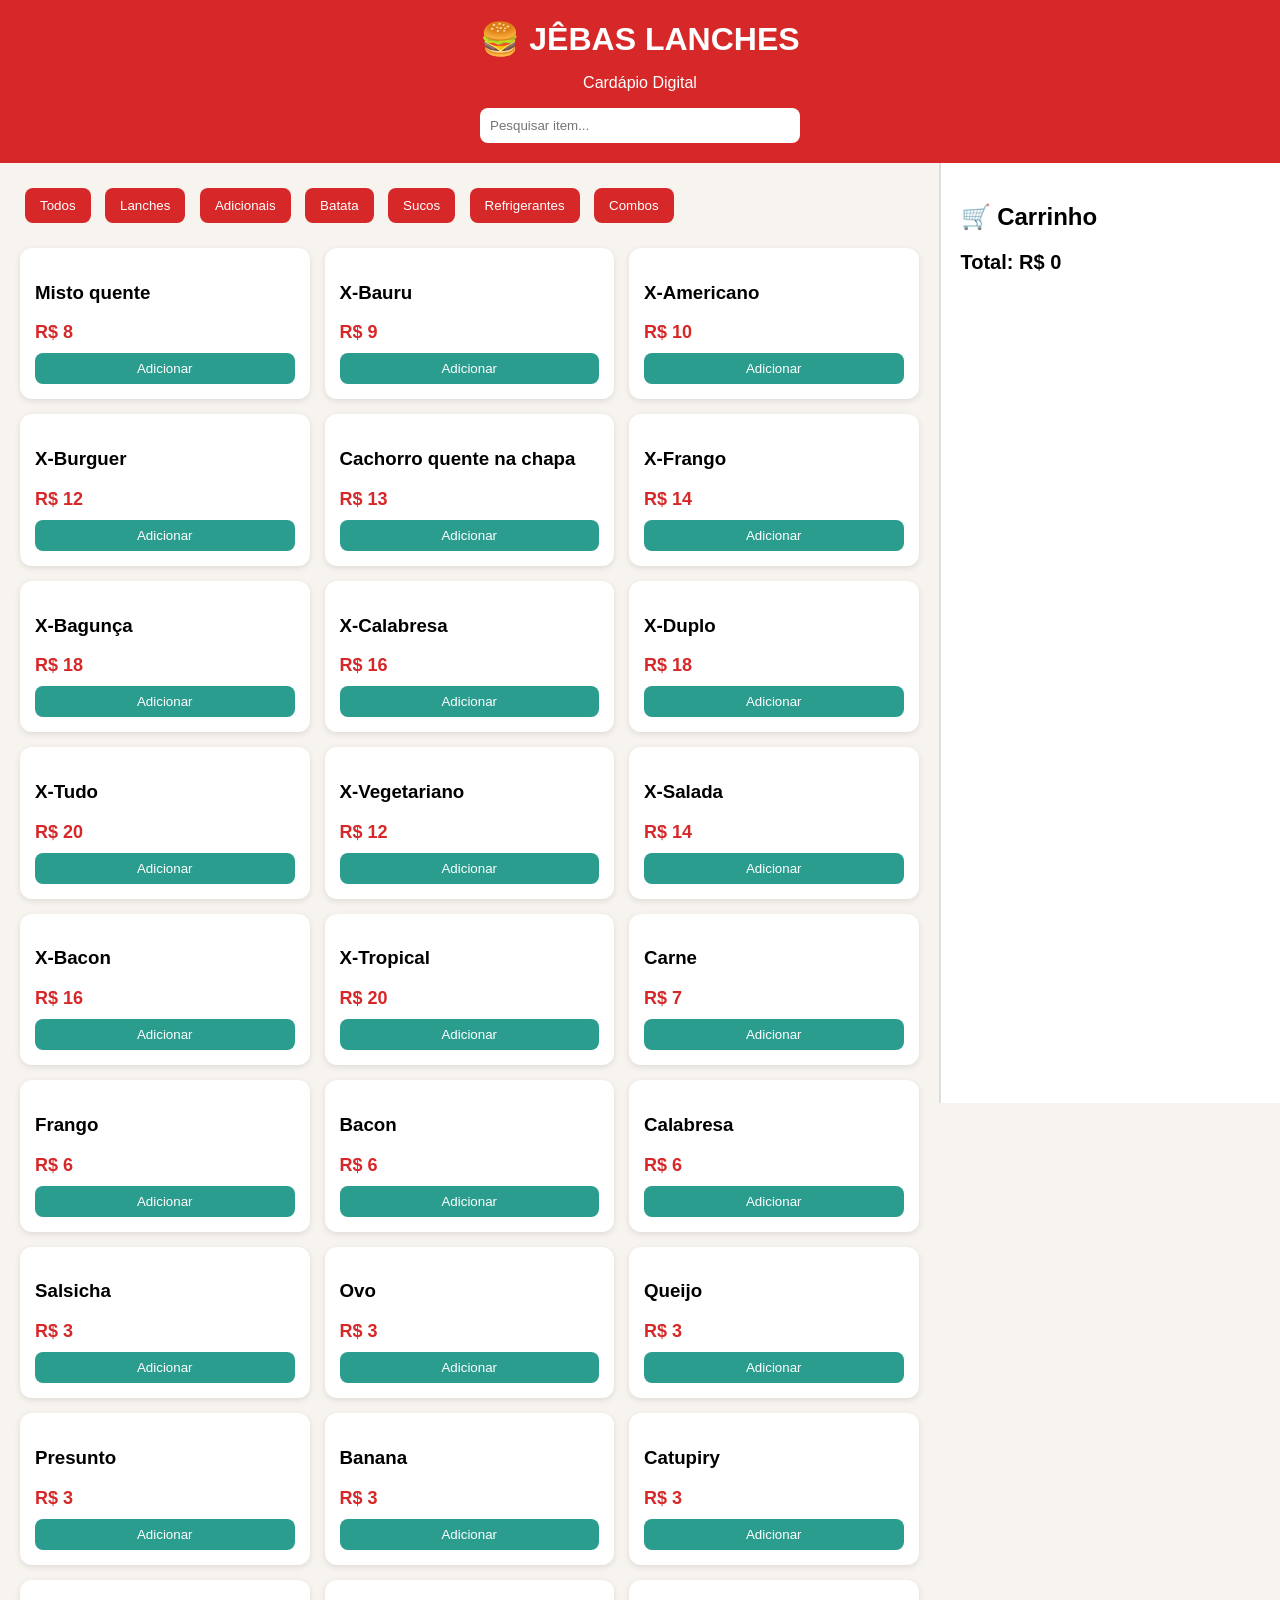
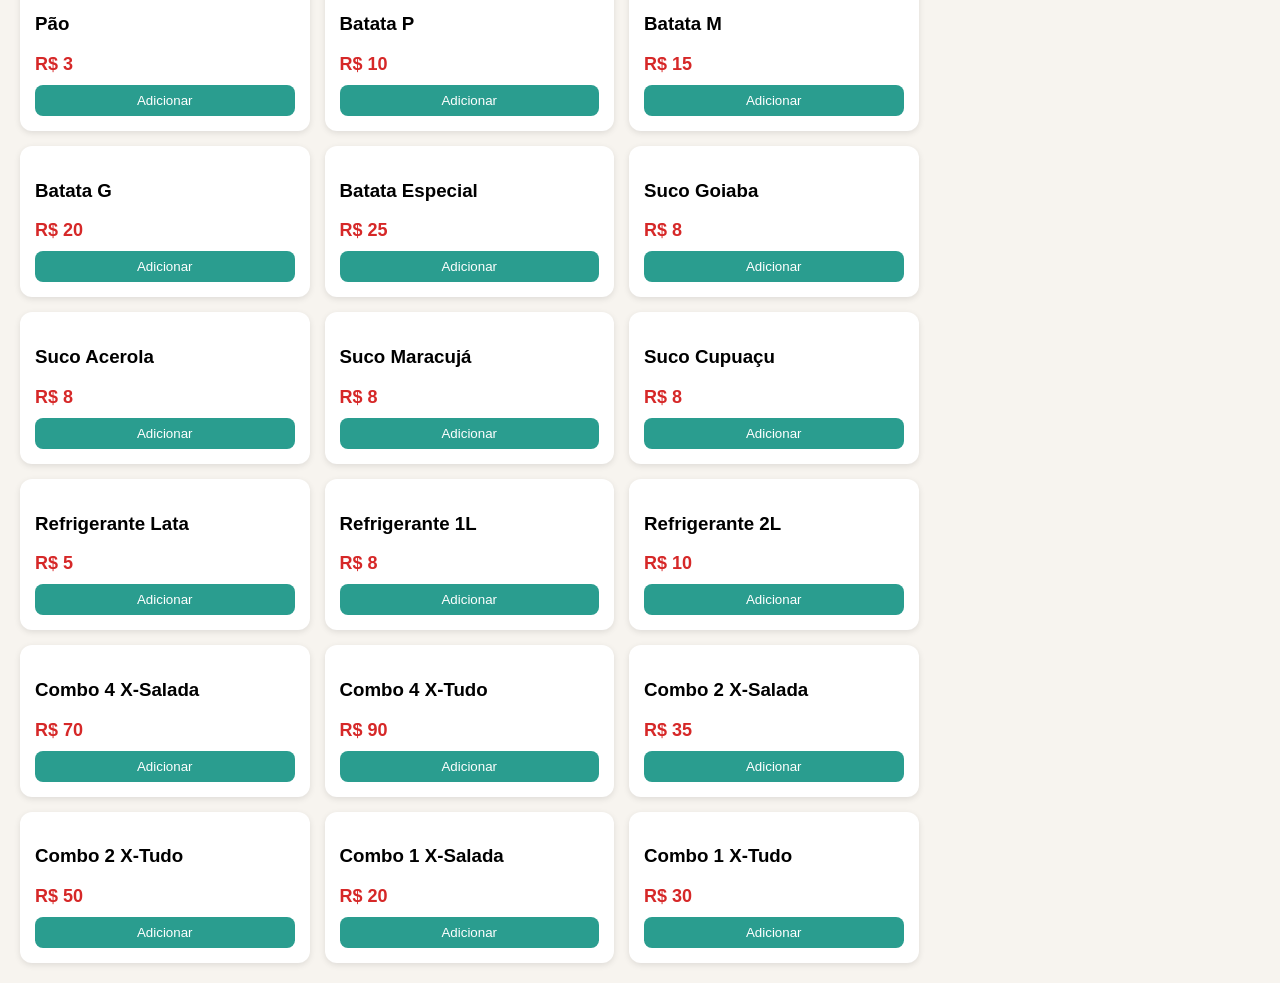
<file: cardapio_jebas_lanches_app.html>
<!DOCTYPE html>
<html lang="pt-BR">
<head>
<meta charset="UTF-8">
<meta name="viewport" content="width=device-width, initial-scale=1.0">
<title>Jêbas Lanches - Cardápio</title>

<style>
body {
    margin: 0;
    font-family: Arial, Helvetica, sans-serif;
    background: #f7f4ef;
}

header {
    background: #d62828;
    color: white;
    padding: 20px;
    text-align: center;
}

h1 {
    margin: 0;
}

.search-box {
    margin-top: 10px;
}

input[type="text"] {
    padding: 10px;
    width: 300px;
    max-width: 90%;
    border-radius: 8px;
    border: none;
}

.container {
    display: flex;
}

.menu {
    flex: 3;
    padding: 20px;
}

.cart {
    flex: 1;
    background: white;
    padding: 20px;
    border-left: 2px solid #ddd;
    position: sticky;
    top: 0;
    height: 100vh;
    overflow-y: auto;
}

.categories {
    margin-bottom: 20px;
}

button.category-btn {
    margin: 5px;
    padding: 10px 15px;
    border: none;
    border-radius: 8px;
    background: #d62828;
    color: white;
    cursor: pointer;
}

button.category-btn:hover {
    background: #a61c1c;
}

.grid {
    display: grid;
    grid-template-columns: repeat(auto-fill, minmax(250px, 1fr));
    gap: 15px;
}

.card {
    background: white;
    padding: 15px;
    border-radius: 12px;
    box-shadow: 0 2px 6px rgba(0,0,0,0.1);
}

.price {
    font-weight: bold;
    color: #d62828;
    font-size: 18px;
}

button.add-btn {
    margin-top: 10px;
    width: 100%;
    padding: 8px;
    border: none;
    border-radius: 8px;
    background: #2a9d8f;
    color: white;
    cursor: pointer;
}

button.add-btn:hover {
    background: #1f776c;
}

.cart-item {
    border-bottom: 1px solid #ddd;
    padding: 10px 0;
}

.total {
    font-size: 20px;
    font-weight: bold;
    margin-top: 20px;
}

.remove-btn {
    background: #d62828;
    color: white;
    border: none;
    padding: 5px 8px;
    border-radius: 6px;
    cursor: pointer;
}

@media (max-width: 768px) {
    .container {
        flex-direction: column;
    }

    .cart {
        height: auto;
        position: relative;
    }
}
</style>
</head>

<body>

<header>
<h1>🍔 JÊBAS LANCHES</h1>
<p>Cardápio Digital</p>

<div class="search-box">
<input type="text" id="search" placeholder="Pesquisar item...">
</div>
</header>

<div class="container">

<div class="menu">

<div class="categories">
<button class="category-btn" onclick="filterCategory('Todos')">Todos</button>
<button class="category-btn" onclick="filterCategory('Lanches')">Lanches</button>
<button class="category-btn" onclick="filterCategory('Adicionais')">Adicionais</button>
<button class="category-btn" onclick="filterCategory('Batata')">Batata</button>
<button class="category-btn" onclick="filterCategory('Sucos')">Sucos</button>
<button class="category-btn" onclick="filterCategory('Refrigerantes')">Refrigerantes</button>
<button class="category-btn" onclick="filterCategory('Combos')">Combos</button>
</div>

<div class="grid" id="menuGrid"></div>

</div>

<div class="cart">
<h2>🛒 Carrinho</h2>
<div id="cartItems"></div>
<div class="total" id="total">Total: R$ 0</div>
</div>

</div>

<script>

const items = [

{ name: "Misto quente", category: "Lanches", price: 8 },
{ name: "X-Bauru", category: "Lanches", price: 9 },
{ name: "X-Americano", category: "Lanches", price: 10 },
{ name: "X-Burguer", category: "Lanches", price: 12 },
{ name: "Cachorro quente na chapa", category: "Lanches", price: 13 },
{ name: "X-Frango", category: "Lanches", price: 14 },
{ name: "X-Bagunça", category: "Lanches", price: 18 },
{ name: "X-Calabresa", category: "Lanches", price: 16 },
{ name: "X-Duplo", category: "Lanches", price: 18 },
{ name: "X-Tudo", category: "Lanches", price: 20 },
{ name: "X-Vegetariano", category: "Lanches", price: 12 },
{ name: "X-Salada", category: "Lanches", price: 14 },
{ name: "X-Bacon", category: "Lanches", price: 16 },
{ name: "X-Tropical", category: "Lanches", price: 20 },

{ name: "Carne", category: "Adicionais", price: 7 },
{ name: "Frango", category: "Adicionais", price: 6 },
{ name: "Bacon", category: "Adicionais", price: 6 },
{ name: "Calabresa", category: "Adicionais", price: 6 },
{ name: "Salsicha", category: "Adicionais", price: 3 },
{ name: "Ovo", category: "Adicionais", price: 3 },
{ name: "Queijo", category: "Adicionais", price: 3 },
{ name: "Presunto", category: "Adicionais", price: 3 },
{ name: "Banana", category: "Adicionais", price: 3 },
{ name: "Catupiry", category: "Adicionais", price: 3 },
{ name: "Pão", category: "Adicionais", price: 3 },

{ name: "Batata P", category: "Batata", price: 10 },
{ name: "Batata M", category: "Batata", price: 15 },
{ name: "Batata G", category: "Batata", price: 20 },
{ name: "Batata Especial", category: "Batata", price: 25 },

{ name: "Suco Goiaba", category: "Sucos", price: 8 },
{ name: "Suco Acerola", category: "Sucos", price: 8 },
{ name: "Suco Maracujá", category: "Sucos", price: 8 },
{ name: "Suco Cupuaçu", category: "Sucos", price: 8 },

{ name: "Refrigerante Lata", category: "Refrigerantes", price: 5 },
{ name: "Refrigerante 1L", category: "Refrigerantes", price: 8 },
{ name: "Refrigerante 2L", category: "Refrigerantes", price: 10 },

{ name: "Combo 4 X-Salada", category: "Combos", price: 70 },
{ name: "Combo 4 X-Tudo", category: "Combos", price: 90 },
{ name: "Combo 2 X-Salada", category: "Combos", price: 35 },
{ name: "Combo 2 X-Tudo", category: "Combos", price: 50 },
{ name: "Combo 1 X-Salada", category: "Combos", price: 20 },
{ name: "Combo 1 X-Tudo", category: "Combos", price: 30 }

];

let cart = [];

function renderItems(list) {
    const grid = document.getElementById("menuGrid");
    grid.innerHTML = "";

    list.forEach(item => {
        const card = document.createElement("div");
        card.className = "card";

        card.innerHTML = `
            <h3>${item.name}</h3>
            <div class="price">R$ ${item.price}</div>
            <button class="add-btn" onclick="addToCart('${item.name}', ${item.price})">Adicionar</button>
        `;

        grid.appendChild(card);
    });
}

function filterCategory(category) {
    if (category === "Todos") {
        renderItems(items);
        return;
    }

    const filtered = items.filter(item => item.category === category);
    renderItems(filtered);
}

function addToCart(name, price) {
    cart.push({ name, price });
    renderCart();
}

function removeFromCart(index) {
    cart.splice(index, 1);
    renderCart();
}

function renderCart() {
    const cartDiv = document.getElementById("cartItems");
    cartDiv.innerHTML = "";

    let total = 0;

    cart.forEach((item, index) => {
        total += item.price;

        const div = document.createElement("div");
        div.className = "cart-item";

        div.innerHTML = `
            ${item.name} - R$ ${item.price}
            <button class="remove-btn" onclick="removeFromCart(${index})">X</button>
        `;

        cartDiv.appendChild(div);
    });

    document.getElementById("total").innerText = "Total: R$ " + total;
}

// Busca

document.getElementById("search").addEventListener("input", function() {
    const term = this.value.toLowerCase();

    const filtered = items.filter(item =>
        item.name.toLowerCase().includes(term)
    );

    renderItems(filtered);
});

renderItems(items);

</script>

</body>
</html>
</file>
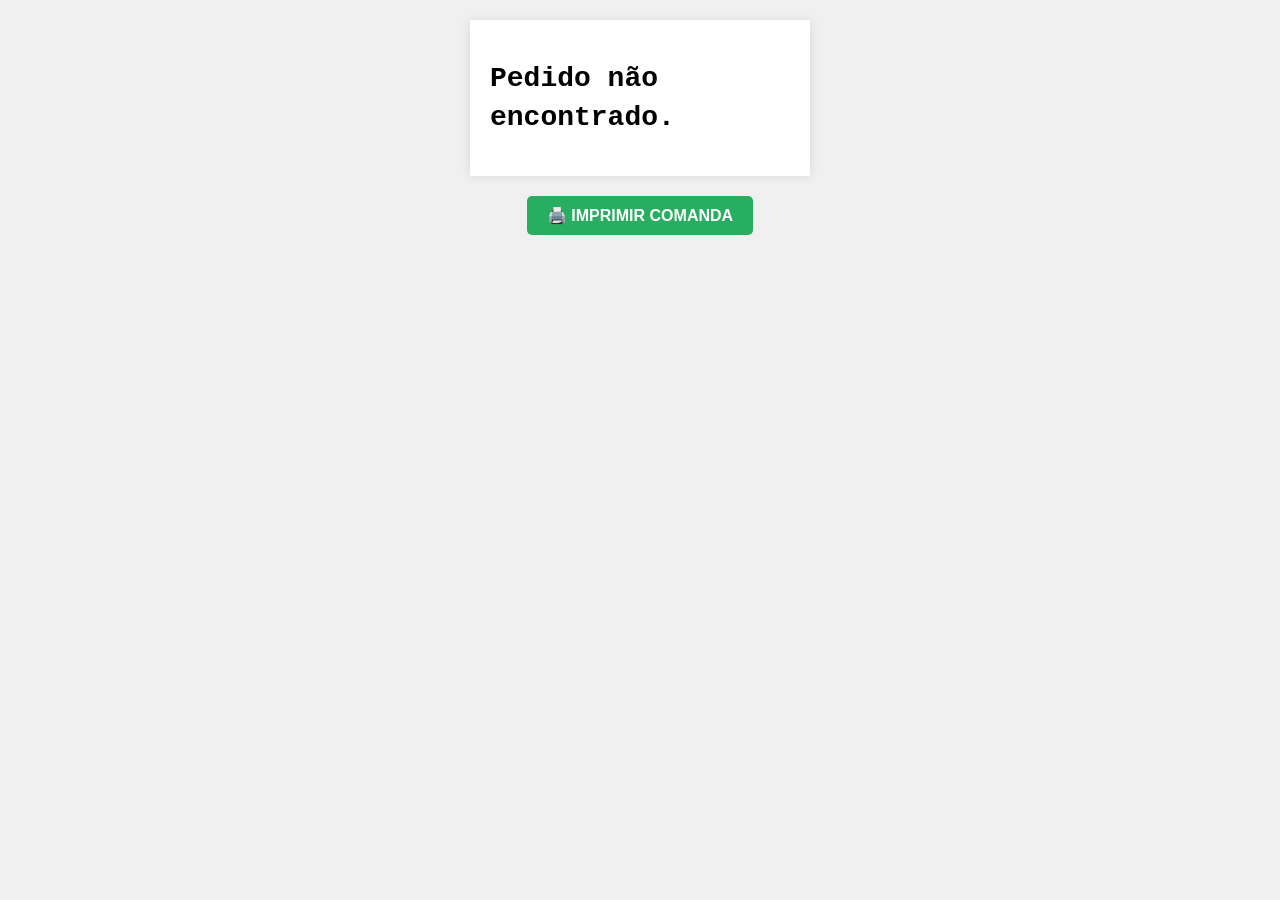
<file: comanda.html>
<!DOCTYPE html>
<html lang="pt-br">
<head>
    <meta charset="UTF-8">
    <meta name="viewport" content="width=device-width, initial-scale=1.0">
    <title>Imprimir Pedido - Jêbas Burguer</title>
    <style>
        body {
            font-family: 'Courier New', Courier, monospace;
            background-color: #f0f0f0;
            margin: 0;
            padding: 20px;
            display: flex;
            flex-direction: column;
            align-items: center;
        }

        .receipt {
            background-color: white;
            width: 300px; /* Aproximadamente 80mm */
            padding: 20px;
            box-shadow: 0 0 10px rgba(0,0,0,0.1);
            color: black;
            font-size: 14px;
            line-height: 1.4;
        }

        .header {
            text-align: center;
            border-bottom: 1px dashed #000;
            padding-bottom: 10px;
            margin-bottom: 10px;
        }

        .header h1 {
            font-size: 18px;
            margin: 0;
            text-transform: uppercase;
        }

        .info-row {
            display: flex;
            justify-content: space-between;
            margin-bottom: 5px;
        }

        .divider {
            border-bottom: 1px dashed #000;
            margin: 10px 0;
        }

        .item {
            margin-bottom: 10px;
        }

        .item-header {
            font-weight: bold;
        }

        .item-details {
            font-size: 12px;
            padding-left: 10px;
        }

        .total-section {
            font-weight: bold;
            font-size: 16px;
            border-top: 1px solid #000;
            padding-top: 10px;
            margin-top: 10px;
        }

        .footer {
            text-align: center;
            margin-top: 20px;
            font-size: 12px;
        }

        .no-print {
            margin-top: 20px;
        }

        .btn-print {
            background: #27ae60;
            color: white;
            border: none;
            padding: 10px 20px;
            border-radius: 5px;
            cursor: pointer;
            font-size: 16px;
            font-weight: bold;
        }

        @media print {
            .no-print {
                display: none;
            }
            body {
                background: white;
                padding: 0;
            }
            .receipt {
                box-shadow: none;
                width: 100%;
                padding: 0;
            }
        }
    </style>
</head>
<body>

    <div class="receipt" id="receipt">
        <div class="header">
            <h1>Jêbas Burguer</h1>
            <p>Menu Online - Pedido</p>
        </div>

        <div id="order-info">
            <div class="info-row">
                <span>Data:</span>
                <span id="date">--/--/----</span>
            </div>
            <div class="info-row">
                <span>Cliente:</span>
                <span id="client-name">---</span>
            </div>
        </div>

        <div class="divider"></div>

        <div id="items-list">
            <!-- Itens serão injetados aqui -->
        </div>

        <div class="divider"></div>

        <div class="info-row total-section">
            <span>TOTAL:</span>
            <span id="total-price">R$ 0,00</span>
        </div>

        <div class="divider"></div>

        <div class="payment-section">
            <p><strong>Pagamento:</strong> <span id="payment-method">---</span></p>
            <p><strong>Entrega:</strong> <span id="delivery-address">---</span></p>
            <div id="delivery-obs-container">
                <strong>Obs Entrega:</strong> <span id="delivery-obs">---</span>
            </div>
        </div>

        <div class="footer">
            <p>Obrigado pela preferência!</p>
            <p>Pedido via WhatsApp</p>
        </div>
    </div>

    <div class="no-print">
        <button class="btn-print" onclick="window.print()">🖨️ IMPRIMIR COMANDA</button>
    </div>

    <script>
        function decodeOrder() {
            const params = new URLSearchParams(window.location.search);
            const data = params.get('p');

            if (!data) {
                document.getElementById('receipt').innerHTML = "<h1>Pedido não encontrado.</h1>";
                return;
            }

            try {
                // Decodificar Base64 (UTF-8 safe)
                const decodedData = decodeURIComponent(atob(data).split('').map(function(c) {
                    return '%' + ('00' + c.charCodeAt(0).toString(16)).slice(-2);
                }).join(''));
                
                const order = JSON.parse(decodedData);

                // Preencher dados
                document.getElementById('date').textContent = new Date().toLocaleDateString('pt-BR') + " " + new Date().toLocaleTimeString('pt-BR', {hour: '2-digit', minute:'2-digit'});
                document.getElementById('client-name').textContent = order.client;
                document.getElementById('total-price').textContent = order.total;
                document.getElementById('payment-method').textContent = order.payment;
                document.getElementById('delivery-address').textContent = order.address;
                
                if (order.deliveryObs) {
                    document.getElementById('delivery-obs').textContent = order.deliveryObs;
                } else {
                    document.getElementById('delivery-obs-container').style.display = 'none';
                }

                const itemsList = document.getElementById('items-list');
                itemsList.innerHTML = '';

                order.items.forEach((item, index) => {
                    const itemDiv = document.createElement('div');
                    itemDiv.className = 'item';
                    
                    let html = `
                        <div class="info-row item-header">
                            <span>${item.qty}x ${item.name}</span>
                            <span>${item.subtotal}</span>
                        </div>
                    `;

                    if (item.addons && item.addons.length > 0) {
                        html += `<div class="item-details">Adicionais: ${item.addons.join(', ')}</div>`;
                    }

                    if (item.obs) {
                        html += `<div class="item-details">Obs: ${item.obs}</div>`;
                    }

                    itemDiv.innerHTML = html;
                    itemsList.appendChild(itemDiv);
                });

            } catch (e) {
                console.error(e);
                document.getElementById('receipt').innerHTML = "<h1>Erro ao carregar o pedido.</h1>";
            }
        }

        window.onload = decodeOrder;
    </script>
</body>
</html>
</file>
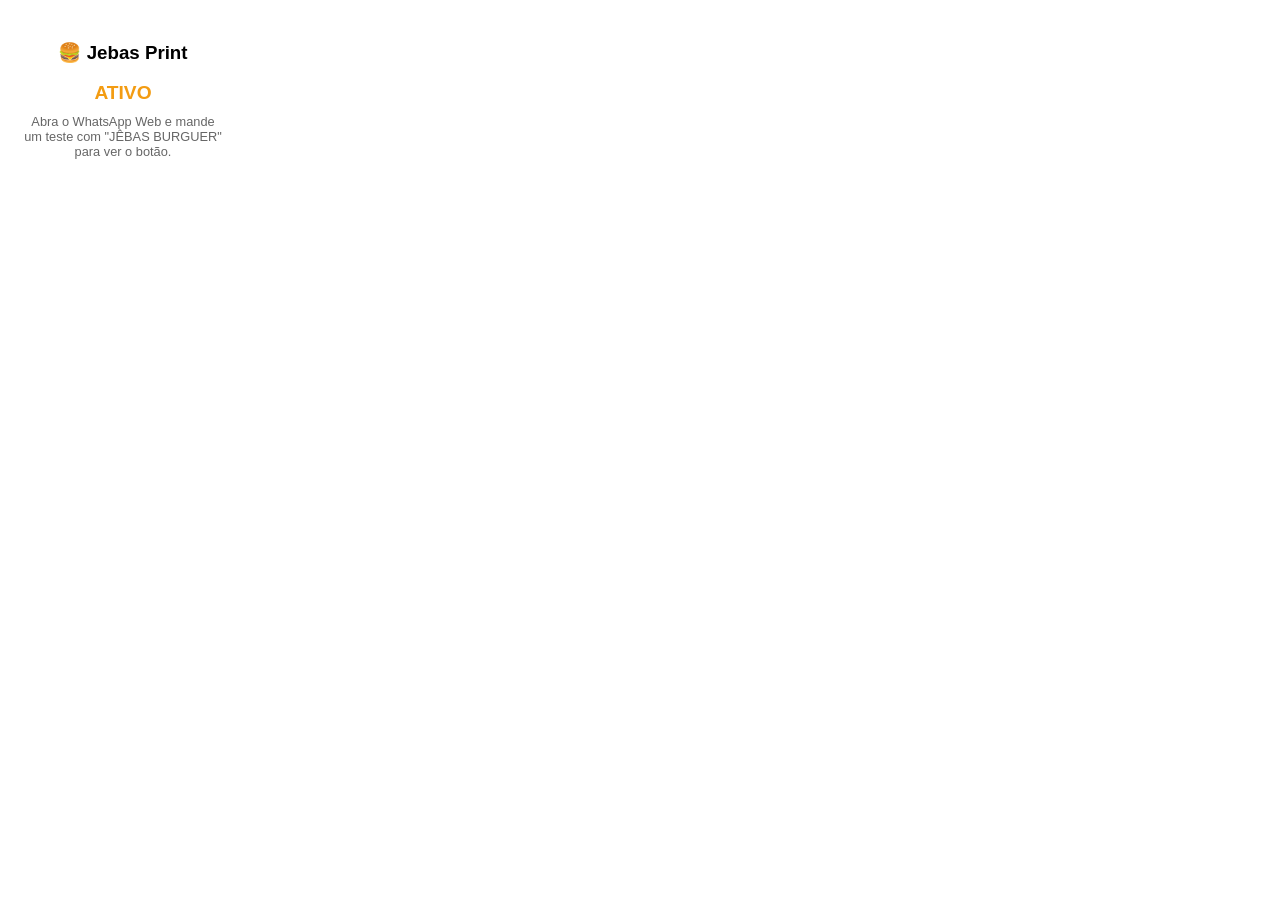
<file: extension/popup.html>
<!DOCTYPE html>
<html>
<head>
    <style>
        body { width: 200px; padding: 15px; font-family: sans-serif; text-align: center; }
        .status { color: #f39c12; font-weight: bold; font-size: 1.2rem; }
        .hint { font-size: 0.8rem; color: #666; margin-top: 10px; }
    </style>
</head>
<body>
    <h3>🍔 Jebas Print</h3>
    <div class="status">ATIVO</div>
    <p class="hint">Abra o WhatsApp Web e mande um teste com "JÊBAS BURGUER" para ver o botão.</p>
</body>
</html>
</file>
